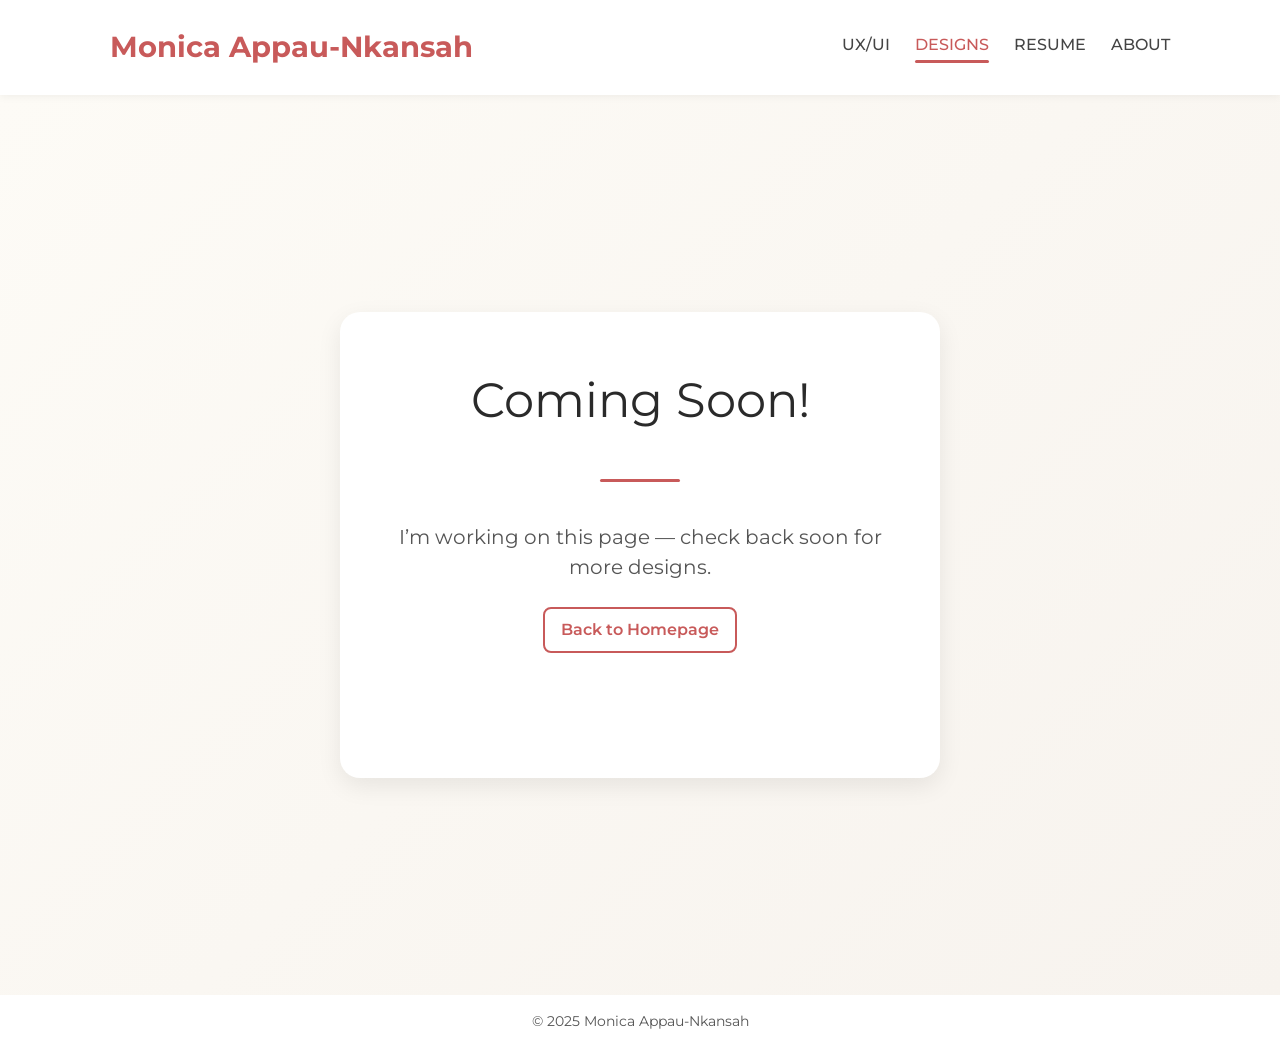
<file: design.html>
<!DOCTYPE html>
<html lang="en">
<head>
    <meta charset="UTF-8">
    <meta name="viewport" content="width=device-width, initial-scale=1.0">
    <title>Design| Monica Appau-Nkansah</title>
    <link href="https://fonts.googleapis.com/css2?family=Montserrat:wght@400;600;700&display=swap" rel="stylesheet">
    <link rel="stylesheet" href="styles.css">
</head>

<header>
    <header>
    <div class="container header-container">
         <h1 class="logo">
    <a href="/index.html" class="home-link">Monica Appau-Nkansah</a>
</h1>

        <nav id="nav-menu">
            <ul>
                <li><a href="index.html">UX/UI</a></li>
                <li><a href="design.html">DESIGNS</a></li>
                <li><a href="docs/Monica Appau-Nkansahs Resume-2026.pdf" target="_blank">RESUME</a></li>
                <li><a href="about.html">ABOUT</a></li>
            </ul>
        </nav>

        <div class="hamburger" id="hamburger">&#9776;</div>
        <button class="close-menu" id="close-menu">&times;</button>
    </div>
</header>

<body>
    

<section class="coming-soon-section">
    <div class="container coming-soon-container">
        <h1 class="coming-soon-title">Coming Soon!</h1>
        <div class="title-divider"></div>
        <p class="coming-soon-subtitle">I’m working on this page — check back soon for more designs.</p>
        <a href="index.html" class="view-all-btn">Back to Homepage</a>
        <div class="coming-soon-image">
            <!-- <img src="images/coming-soon.png" alt="Coming Soon Illustration"> -->
        </div>
    </div>
</section>

<!-- Footer -->
<footer>
    <p>&copy; 2025 Monica Appau‑Nkansah</p>
</footer>

<script src="script.js"></script>
</body>
</html>
</file>
<file: styles.css>
/* =========================================================
   RESET & BASE
========================================================= */

* {
    margin: 0;
    padding: 0;
    box-sizing: border-box;
}

html {
    scroll-behavior: smooth;
}

body {
    font-family: 'Montserrat', sans-serif;
    background-color: #faf6f0;
    color: #2a2a2a;
    line-height: 1.6;
}

body.modal-open {
    overflow: hidden;
}

.container {
    width: 100%;
    max-width: 1100px;
    margin: 0 auto;
    padding: 0 20px;
}


/* =========================================================
   HEADER
========================================================= */

header {
    background: #ffffff;
    height: 95px;
    padding: 0;
    box-shadow: 0 2px 8px rgba(0, 0, 0, 0.05);

    position: sticky;
    top: 0;
    z-index: 1000;
}

.header-container {
    max-width: 1100px;
    height: 100%;
    margin: 0 auto;
    padding: 0 20px;

    display: flex;
    justify-content: space-between;
    align-items: center;
}


/* =========================================================
   LOGO
========================================================= */

.logo {
    margin: 0;
    padding: 0;

    font-size: 1.8rem;
    line-height: 1.05;
    font-weight: 700;

    color: #c85a5a;
}

.home-link {
    display: block;

    text-decoration: none;
    color: inherit;

    white-space: nowrap;
}

.home-link:hover {
    color: #c85a5a;
}


/* =========================================================
   NAVIGATION
========================================================= */

nav {
    position: static;

    display: flex;
    align-items: center;
}

nav ul {
    list-style: none;

    display: flex;
    flex-direction: row;
    align-items: center;

    gap: 25px;

    margin: 0;
    padding: 0;
}

nav ul li {
    margin: 0;
    padding: 0;
}

#nav-menu ul li a {
    position: relative;

    display: inline-block;

    text-decoration: none;

    color: #444;

    font-size: 16px;
    font-weight: 500;

    padding: 0 0 5px;

    transition:
        color 0.3s ease,
        transform 0.3s ease;
}

#nav-menu ul li a:hover {
    color: #c85a5a;
    transform: translateY(-2px);
}

/* =========================
   ACTIVE NAVIGATION LINK
========================= */

#nav-menu ul li a.active {
    color: #c85a5a;
}

#nav-menu ul li a.active::after {
    content: '';
    position: absolute;
    left: 0;
    bottom: 0;
    width: 100%;
    height: 3px;
    background: #c85a5a;
    border-radius: 2px;
}

#nav-menu ul li a.active::after,
#nav-menu ul li a:hover::after {
    content: '';

    position: absolute;

    left: 0;
    bottom: 0;

    width: 100%;
    height: 3px;

    background: #c85a5a;

    border-radius: 2px;
}


/* Desktop: hide mobile controls */

.hamburger,
.close-menu {
    display: none;
}


/* =========================================================
   HOMEPAGE INTRO
========================================================= */

.intro-section {
    padding: 100px 20px;

    background: linear-gradient(
        135deg,
        #fdfbf6,
        #f7f3ee
    );
}

.intro-container {
    max-width: 700px;

    opacity: 0;

    transform: translateY(20px);

    animation:
        fadeInUp 1s ease forwards;
}

.intro-title {
    font-size: 38px;
    font-weight: 400;

    color: #2a2a2a;

    margin-bottom: 15px;
    margin-left: 180px;
}

.intro-subtitle {
    position: relative;

    font-size: 50px;

    color: #555;

    line-height: 1.4;

    max-width: 500px;

    font-weight: 700;

    margin-left: 180px;
}

.intro-subtitle::after {
    content: '';

    position: absolute;

    left: 0;
    bottom: -15px;

    width: 80px;
    height: 8px;

    background-color: #c85a5a;

    border-radius: 4px;
}


/* =========================================================
   PORTFOLIO / CASE STUDIES
========================================================= */

.portfolio-section {
    padding: 80px 20px;

    background: #f9f6f2;
}

.section-title {
    font-size: 24px;
    font-weight: 400;

    margin-bottom: 40px;

    color: #2a2a2a;

    text-align: left;
}


/* =========================================================
   CASE STUDY CARDS
========================================================= */

.case-block {
    display: flex;

    flex-wrap: wrap;

    width: 100%;

    margin-bottom: 40px;

    border-radius: 15px;

    overflow: hidden;

    box-shadow:
        0 4px 12px rgba(0, 0, 0, 0.08);

    background: #ffffff;

    transition:
        transform 0.3s ease,
        box-shadow 0.3s ease;

    align-items: stretch;

    cursor: pointer;
}

.case-block:hover {
    transform:
        translateY(-5px)
        scale(1.02);

    box-shadow:
        0 6px 20px rgba(0, 0, 0, 0.15);
}


/* Case Study Text */

.case-text {
    flex: 1 1 50%;

    padding: 60px 25px 30px;

    display: flex;
    flex-direction: column;

    justify-content: center;
}

.case-text h2 {
    font-size: 40px;

    font-weight: 400;

    margin-bottom: 20px;

    color: #2a2a2a;

    line-height: 1.2;
}

.case-text hr {
    border: 0;

    height: 2px;

    background: #c85a5a;

    width: 100%;

    margin: 15px 0;
}

.case-text h3 {
    font-size: 22px;

    font-weight: 700;

    color: #555;

    line-height: 1.4;

    margin-top: 0;
}


/* Case Study Image */

.case-image {
    flex: 1 1 50%;

    display: flex;

    justify-content: center;
    align-items: center;

    background: #ffffff;

    padding: 20px;

    min-width: 0;
}

.case-image img {
    display: block;

    width: 100%;
    height: 100%;

    object-fit: cover;

    border-radius: 12px;

    box-shadow:
        0 2px 8px rgba(0, 0, 0, 0.05);
}


/* =========================================================
   ABOUT PAGE
========================================================= */

.about-page {
    width: 100%;

    max-width: 1100px;

    margin: 0 auto;

    padding: 80px 20px 100px;
}


/* =========================================================
   ABOUT INTRO
========================================================= */

.about-intro {
    display: grid;

    grid-template-columns:
        1.2fr
        0.8fr;

    gap: 70px;

    align-items: center;

    padding: 50px 0 100px;
}

.about-text {
    max-width: 650px;
}

.eyebrow {
    font-size: 13px;

    font-weight: 600;

    letter-spacing: 0.12em;

    color: #555;

    margin-bottom: 25px;
}

.about-text h2 {
    font-size: 64px;

    line-height: 1;

    font-weight: 400;

    color: #2a2a2a;

    margin-bottom: 30px;
}

.intro-text {
    font-size: 22px;

    line-height: 1.6;

    color: #444;

    max-width: 600px;
}


/* =========================================================
   ABOUT IMAGE
========================================================= */

.about-image {
    display: flex;

    justify-content: flex-end;
}

.about-image img {
    display: block;

    width: 100%;

    max-width: 380px;

    height: 480px;

    object-fit: cover;

    border-radius: 12px;
}


/* =========================================================
   ABOUT SECTIONS
========================================================= */

.about-section {
    display: grid;

    grid-template-columns:
        0.3fr
        0.7fr;

    gap: 60px;

    padding: 75px 0;

    border-top:
        1px solid #d8d4cf;
}

.section-label {
    font-size: 13px;

    font-weight: 600;

    letter-spacing: 0.12em;

    color: #555;
}

.section-content {
    max-width: 650px;
}

.section-content h2 {
    font-size: 42px;

    line-height: 1.1;

    font-weight: 400;

    color: #2a2a2a;

    margin-bottom: 25px;
}

.section-content p {
    font-size: 18px;

    line-height: 1.7;

    color: #444;

    margin-bottom: 18px;
}


/* =========================================================
   WHAT I BRING
========================================================= */

.skills-grid {
    display: grid;

    grid-template-columns:
        repeat(2, 1fr);

    gap: 45px 60px;
}

.skill-item h3 {
    font-size: 21px;

    font-weight: 600;

    color: #2a2a2a;

    margin-bottom: 10px;
}

.skill-item p {
    font-size: 16px;

    line-height: 1.6;

    color: #555;

    margin: 0;
}


/* =========================================================
   ABOUT ME
========================================================= */

.about-me-section {
    padding-bottom: 40px;
}


/* =========================================================
   VALUE CARDS
========================================================= */

.value-card {
    opacity: 0;

    transform: translateY(25px);

    transition:
        opacity 0.6s ease,
        transform 0.6s ease;
}

.value-card.visible {
    opacity: 1;

    transform: translateY(0);
}


/* =========================================================
   CASE STUDY MODAL
========================================================= */

#case-study-overlay {
    position: fixed;

    top: 0;
    left: 0;

    width: 100vw;
    height: 100vh;

    background: #ffffff;

    display: none;

    z-index: 9999;
}

#case-study-modal {
    position: relative;

    width: 100%;
    height: 100%;
}

#framer-iframe {
    display: block;

    width: 100%;
    height: 100%;

    border: none;
}

#case-study-modal button {
    position: absolute;

    top: 10px;
    right: 15px;

    z-index: 10;

    background: #000000;

    color: #ffffff;

    border: none;

    font-size: 1.5rem;

    padding: 5px 12px;

    border-radius: 5px;

    cursor: pointer;

    transition:
        transform 0.2s ease,
        background 0.2s ease;
}

#case-study-modal button:hover {
    transform: scale(1.1);

    background: #c85a5a;
}


/* =========================================================
   FREE TIME / CREATIVE PROJECTS
========================================================= */

.hobbies-section {
    padding: 60px 20px;

    background-color: #f7f3ee;

    text-align: center;
}

.hobbies-section h2 {
    font-size: 32px;

    font-weight: 700;

    margin-bottom: 30px;

    color: #2a2a2a;
}

.hobbies-list {
    list-style: none;

    display: flex;

    justify-content: center;

    flex-wrap: wrap;

    gap: 20px;
}

.hobbies-list li {
    background-color: #ffffff;

    padding: 15px 20px;

    border-radius: 12px;

    box-shadow:
        0 4px 12px rgba(0, 0, 0, 0.08);

    font-weight: 500;

    color: #555;
}


/* =========================================================
   FREE TIME SECTION
========================================================= */

.free-time-section {
    background: #f7f3ee;

    padding: 60px 20px;

    overflow: hidden;
}

.free-time-section .section-header {
    display: flex;

    justify-content: space-between;

    align-items: center;

    flex-wrap: wrap;

    margin-bottom: 30px;
}

.free-time-section .section-title {
    font-size: 24px;

    font-weight: 400;

    color: #2a2a2a;
}


/* =========================================================
   VIEW ALL BUTTON
========================================================= */

.view-all-btn {
    margin-bottom: 50px;

    text-decoration: none;

    color: #c85a5a;

    font-weight: 600;

    font-size: 16px;

    border: 2px solid #c85a5a;

    padding: 8px 16px;

    border-radius: 8px;

    transition:
        background 0.3s ease,
        color 0.3s ease,
        transform 0.3s ease;
}

.view-all-btn:hover {
    background: #c85a5a;

    color: #ffffff;

    transform: translateY(-2px);
}


/* =========================================================
   SLIDER
========================================================= */

.slider {
    width: 100%;

    overflow: hidden;

    position: relative;
}

.slides {
    display: flex;

    animation:
        slide 20s linear infinite;
}

.slide {
    flex-shrink: 0;

    box-shadow:
        0 2px 12px rgba(0, 0, 0, 0.05);

    flex-direction: column;

    align-items: center;

    margin-right: -10px;
}

.slide img {
    display: block;

    width: 90%;

    height: 400px;

    object-fit: cover;

    border-radius: 10px;

    margin-bottom: 12px;
}

.slide p {
    font-size: 18px;

    color: #555;

    font-weight: 500;
}


/* =========================================================
   COMING SOON
========================================================= */

.coming-soon-section {
    min-height: 100vh;

    display: flex;

    justify-content: center;

    align-items: center;

    background:
        linear-gradient(
            135deg,
            #fdfbf6,
            #f7f3ee
        );

    text-align: center;
}

.coming-soon-container {
    max-width: 600px;

    background: #ffffff;

    padding: 50px 30px;

    border-radius: 20px;

    box-shadow:
        0 8px 25px rgba(0, 0, 0, 0.08);

    display: flex;

    flex-direction: column;

    align-items: center;

    gap: 25px;
}

.coming-soon-title {
    font-size: 48px;

    font-weight: 400;

    color: #2a2a2a;
}

.title-divider {
    width: 80px;

    height: 3px;

    background: #c85a5a;

    margin: 15px 0;

    border-radius: 2px;
}

.coming-soon-subtitle {
    font-size: 20px;

    color: #555;

    line-height: 1.5;
}

.coming-soon-image img {
    max-width: 100%;

    height: auto;

    border-radius: 12px;

    box-shadow:
        0 4px 12px rgba(0, 0, 0, 0.05);
}


/* =========================================================
   CONTACT
========================================================= */

.contact-section {
    text-align: center;

    margin-top: 40px;
}

.contact-text {
    font-family: 'Montserrat', sans-serif;

    font-size: 1.2rem;

    margin-bottom: 15px;
}

.icon-link {
    margin: 0 10px;

    display: inline-block;

    text-decoration: none;

    transition:
        transform 0.25s ease;
}

.icon-link:hover {
    transform:
        translateY(-4px)
        scale(1.05);
}

.contact-icons {
    display: flex;

    justify-content: center;

    gap: 20px;
}

.social-icon {
    width: 42px;
    height: 42px;

    display: flex;

    align-items: center;
    justify-content: center;
}

.email-icon {
    color: #000000;
}

.email-icon svg {
    width: 24px;
    height: 24px;

    stroke-width: 3;
}

.linkedin-icon svg {
    width: 28px;
    height: 28px;
}


/* =========================================================
   FOOTER
========================================================= */

footer {
    background: #ffffff;

    color: #555;

    text-align: center;

    padding: 15px;

    font-size: 0.9rem;
}


/* =========================================================
   PLAYFUL PENCIL CURSOR
========================================================= */

.cursor-pencil {
    position: fixed;

    top: 0;
    left: 0;

    width: 34px;
    height: 90px;

    pointer-events: none;

    z-index: 20000;

    transform:
        translate3d(-100px, -100px, 0)
        rotate(-25deg);

    transform-origin: center;

    transition:
        opacity 0.2s ease;
}


/* Pencil body */

.pencil-body {
    position: absolute;

    top: 15px;
    left: 8px;

    width: 18px;
    height: 55px;

    background: #f1c40f;

    border-radius: 3px 3px 2px 2px;

    box-shadow:
        0 2px 5px rgba(0, 0, 0, 0.15);
}


/* Pencil tip */

.pencil-tip {
    position: absolute;

    top: 67px;
    left: 8px;

    width: 18px;
    height: 18px;

    background: #e6c7a8;

    clip-path:
        polygon(
            50% 100%,
            0 0,
            100% 0
        );
}


/* Pencil point */

.pencil-tip::after {
    content: '';

    position: absolute;

    left: 50%;
    top: 9px;

    width: 5px;
    height: 7px;

    transform:
        translateX(-50%);

    background: #333;

    clip-path:
        polygon(
            50% 100%,
            0 0,
            100% 0
        );
}


/* Eraser */

.pencil-eraser {
    position: absolute;

    top: 5px;
    left: 8px;

    width: 18px;
    height: 12px;

    background: #e88c8c;

    border-radius:
        5px 5px 2px 2px;
}


/* Pencil bands */

.pencil-body::before {
    content: '';

    position: absolute;

    top: 8px;
    left: 0;

    width: 100%;
    height: 4px;

    background: #d9a900;
}

.pencil-body::after {
    content: '';

    position: absolute;

    bottom: 8px;
    left: 0;

    width: 100%;
    height: 4px;

    background: #d9a900;
}


/* =========================================================
   ANIMATIONS
========================================================= */

@keyframes fadeInUp {

    from {
        opacity: 0;

        transform:
            translateY(20px);
    }

    to {
        opacity: 1;

        transform:
            translateY(0);
    }
}


@keyframes slide {

    0% {
        transform:
            translateX(0);
    }

    100% {
        transform:
            translateX(-50%);
    }
}


/* =========================================================
   TOOLS I USE
========================================================= */

.tools-section {
    margin-top: 70px;
}

.tools-grid {
    display: grid;

    grid-template-columns: repeat(8, 1fr);

    gap: 18px;

    margin-top: 30px;
}

.tool-item {
    display: flex;

    align-items: center;
    justify-content: center;

    width: 100%;
    height: 75px;

    background: #ffffff;

    border: 1px solid #e5e0da;

    border-radius: 12px;

    transition:
        transform 0.25s ease,
        box-shadow 0.25s ease;
}

.tool-item img {
    width: 36px;
    height: 36px;

    object-fit: contain;
}

.tool-item:hover {
    transform: translateY(-4px);

    box-shadow:
        0 5px 15px rgba(0, 0, 0, 0.08);
}

/* =========================================================
   TOOLS I USE
========================================================= */

.tools-section {
    display: grid;

    grid-template-columns: 1fr 3fr;

    column-gap: 60px;

    align-items: start;
}

.tools-icons {
    display: flex;

    align-items: center;

    gap: 32px;

    flex-wrap: wrap;

    padding-top: 0;
}

.tools-icons img {
    width: 38px;
    height: 38px;

    object-fit: contain;
}
/* =========================================================
   TABLET
========================================================= */

@media (max-width: 1024px) {

    .slide {
        min-width: 250px;
    }

    .slide img {
        height: 200px;
    }

    .about-intro {
        gap: 40px;
    }

    .about-text h2 {
        font-size: 54px;
    }

    .intro-title,
    .intro-subtitle {
        margin-left: 100px;
    }
}


/* =========================================================
   MOBILE
========================================================= */

@media (max-width: 768px) {


    /* =====================================================
       GENERAL
    ===================================================== */

    body {
        font-size: 16px;
    }

    .container {
        padding: 0 15px;
    }


    /* =====================================================
       MOBILE HEADER
    ===================================================== */

    header {
        height: 75px;
    }

    .header-container {
        height: 100%;

        padding: 0 15px;
    }


    /* =====================================================
       MOBILE LOGO
    ===================================================== */

    .logo {
        font-size: 1.5rem;

        line-height: 1.05;
    }

    .home-link {
        white-space: nowrap;
    }


    /* =====================================================
       HAMBURGER
    ===================================================== */

    .hamburger {
        display: block;

        background: none;

        border: none;

        font-size: 28px;

        line-height: 1;

        cursor: pointer;

        color: #2a2a2a;

        padding: 5px;
    }


    /* =====================================================
       MOBILE NAV MENU
    ===================================================== */

    nav {
        display: none;

        position: absolute;

        top: 100%;
        left: 0;

        width: 100%;

        background: #ffffff;

        padding: 25px 20px;

        box-shadow:
            0 4px 12px rgba(0, 0, 0, 0.08);

        z-index: 1000;
    }

    nav.active {
        display: flex;

        flex-direction: column;

        align-items: center;
    }


    /* =====================================================
       CLOSE BUTTON
    ===================================================== */

    .close-menu {
        display: block;

        align-self: flex-end;

        background: none;

        border: none;

        font-size: 32px;

        line-height: 1;

        cursor: pointer;

        color: #2a2a2a;

        padding: 0 5px;

        margin-bottom: 20px;
    }


    /* =====================================================
       MOBILE NAV LINKS
    ===================================================== */

    nav ul {
        display: flex;

        flex-direction: column;

        align-items: center;

        gap: 20px;

        width: 100%;

        margin: 0;
        padding: 0;
    }

    #nav-menu ul li a {
        font-size: 18px;

        padding: 5px 0;
    }


    /* =====================================================
       HOMEPAGE INTRO
    ===================================================== */

    .intro-section {
        padding: 80px 20px;
    }

    .intro-container {
        max-width: 100%;

        text-align: center;
    }

    .intro-title,
    .intro-subtitle {
        margin-left: 0;
    }

    .intro-title {
        font-size: 28px;

        line-height: 1.3;
    }

    .intro-subtitle {
        font-size: 32px;

        max-width: 100%;

        line-height: 1.3;
    }

    .intro-subtitle::after {
        left: 50%;

        transform:
            translateX(-50%);
    }


    /* =====================================================
       CASE STUDIES
    ===================================================== */

    .portfolio-section {
        padding: 60px 15px;
    }

    .case-block {
        flex-direction: column;

        align-items: center;

        padding: 15px;

        margin-bottom: 25px;
    }

    .case-text {
        width: 100%;

        flex: none;

        padding: 20px 10px;

        text-align: center;
    }

    .case-text h2 {
        font-size: 28px;

        line-height: 1.25;
    }

    .case-text h3 {
        font-size: 18px;
    }

    .case-image {
        width: 100%;

        flex: none;

        padding: 10px;
    }

    .case-image img {
        width: 100%;

        height: auto;

        max-height: 250px;

        object-fit: cover;
    }


    /* =====================================================
       ABOUT PAGE
    ===================================================== */

    .about-page {
        padding: 50px 25px 70px;
    }


    /* =====================================================
       ABOUT INTRO
    ===================================================== */

    .about-intro {
        grid-template-columns: 1fr;

        gap: 40px;

        padding: 30px 0 70px;

        align-items: start;
    }

    .about-text {
        max-width: 100%;
    }

    .eyebrow {
        font-size: 12px;

        margin-bottom: 18px;
    }

    .about-text h2 {
        font-size: 48px;

        line-height: 1;

        margin-bottom: 25px;
    }

    .intro-text {
        font-size: 18px;

        line-height: 1.6;
    }


    /* =====================================================
       ABOUT IMAGE
    ===================================================== */

    .about-image {
        justify-content: center;
    }

    .about-image img {
        width: 100%;

        max-width: 350px;

        height: auto;

        max-height: 450px;

        object-fit: cover;
    }


    /* =====================================================
       ABOUT SECTIONS
    ===================================================== */

    .about-section {
        grid-template-columns: 1fr;

        gap: 25px;

        padding: 60px 0;
    }

    .section-label {
        font-size: 12px;
    }

    .section-content {
        max-width: 100%;
    }

    .section-content h2 {
        font-size: 34px;

        line-height: 1.1;

        margin-bottom: 20px;
    }

    .section-content p {
        font-size: 16px;

        line-height: 1.65;

        margin-bottom: 15px;
    }


    /* =====================================================
       WHAT I BRING
    ===================================================== */

    .skills-grid {
        grid-template-columns: 1fr;

        gap: 35px;
    }

    .skill-item h3 {
        font-size: 20px;
    }

    .skill-item p {
        font-size: 15px;
    }


    /* =====================================================
       HOBBIES
    ===================================================== */

    .hobbies-list {
        flex-direction: column;

        gap: 15px;
    }

    .hobbies-list li {
        width: 100%;
    }


    /* =====================================================
       FREE TIME SLIDER
    ===================================================== */

    .free-time-section {
        padding: 50px 15px;
    }

    .slider {
        overflow-x: auto;

        overflow-y: hidden;

        -webkit-overflow-scrolling: touch;

        padding: 0 15px;

        scroll-behavior: smooth;
    }

    .slides {
        display: flex;

        gap: 15px;

        align-items: flex-start;

        animation: none;
    }

    .slide {
        flex: 0 0 auto;

        width: auto;

        max-width: 80vw;

        height: auto;

        border-radius: 0;

        overflow: visible;

        box-shadow: none;

        background: none;

        margin-right: 0;
    }

    .slide img {
        width: 100%;

        height: auto;

        display: block;

        object-fit: contain;

        border-radius: 8px;
    }

    .slide:hover {
        transform:
            translateY(-5px)
            scale(1.02);
    }

    .slider-wrapper {
        position: relative;
    }

    .slider-wrapper::before,
    .slider-wrapper::after {
        content: '';

        position: absolute;

        top: 0;

        width: 30px;

        height: 100%;

        pointer-events: none;

        z-index: 2;
    }

    .slider-wrapper::before {
        left: 0;

        background:
            linear-gradient(
                to right,
                #faf6f0,
                transparent
            );
    }

    .slider-wrapper::after {
        right: 0;

        background:
            linear-gradient(
                to left,
                #faf6f0,
                transparent
            );
    }

    .free-time-section .section-title {
        font-size: 24px;
    }

    .view-all-btn {
        margin-bottom: 20px;
    }


    /* =====================================================
       COMING SOON
    ===================================================== */

    .coming-soon-container {
        padding: 30px 20px;
    }

    .coming-soon-title {
        font-size: 28px;
    }

    .coming-soon-subtitle {
        font-size: 16px;
    }


    /* =====================================================
       FOOTER
    ===================================================== */

    footer {
        padding: 15px;

        font-size: 0.9rem;
    }


    /* =====================================================
       CASE STUDY MODAL
    ===================================================== */

    #case-study-overlay,
    #case-study-modal,
    #framer-iframe {
        width: 100%;

        height: 100%;
    }

    #case-study-modal button {
        top: 10px;

        right: 10px;

        font-size: 1.2rem;

        padding: 5px 10px;
    }
}


/* =========================================================
   SMALL PHONES
========================================================= */

@media (max-width: 400px) {

    .logo {
        font-size: 1.3rem;
    }

    .hamburger {
        font-size: 25px;
    }

    .intro-title {
        font-size: 25px;
    }

    .intro-subtitle {
        font-size: 29px;
    }

    .case-text h2 {
        font-size: 25px;
    }

    .about-text h2 {
        font-size: 42px;
    }
}


/* =========================================================
   ACCESSIBILITY
========================================================= */

@media (prefers-reduced-motion: reduce) {

    html {
        scroll-behavior: auto;
    }

    *,
    *::before,
    *::after {
        animation-duration: 0.01ms !important;
        animation-iteration-count: 1 !important;
        transition-duration: 0.01ms !important;
    }

    .cursor-pencil {
        display: none;
    }
}
</file>
